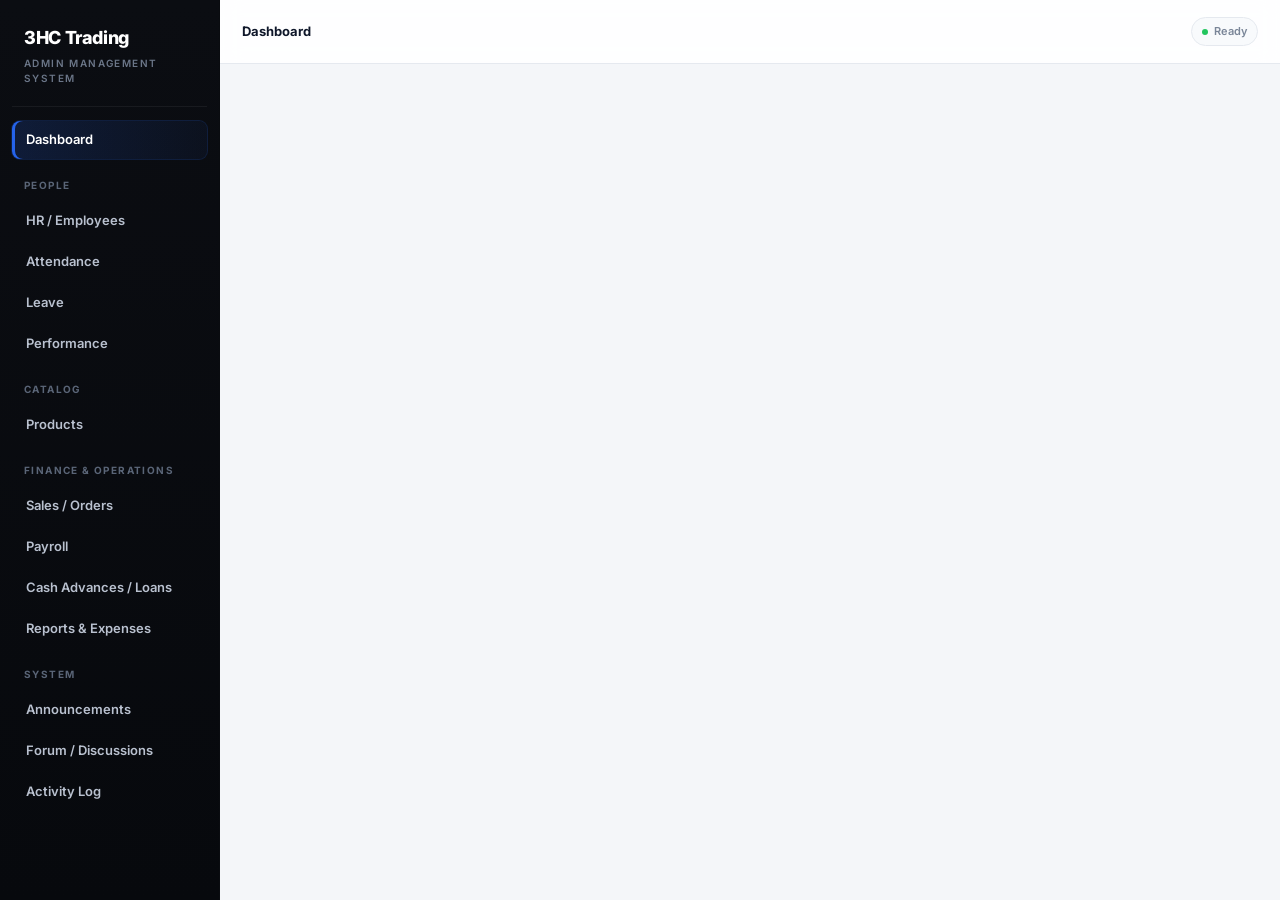
<file: index.html>
<!DOCTYPE html>
<html lang="en">
<head>
<meta charset="UTF-8">
<meta name="viewport" content="width=device-width,initial-scale=1,viewport-fit=cover">
<meta name="theme-color" content="#2563eb">
<meta name="description" content="3HC Trading — Admin System">
<link rel="manifest" href="./manifest.webmanifest">
<link rel="apple-touch-icon" href="./icons/apple-touch-icon.png">
<meta name="apple-mobile-web-app-capable" content="yes">
<meta name="apple-mobile-web-app-title" content="3HC Admin">
<link rel="preconnect" href="https://fonts.googleapis.com">
<link rel="preconnect" href="https://fonts.gstatic.com" crossorigin>
<link href="https://fonts.googleapis.com/css2?family=Inter:wght@400;500;600;700;800&display=swap" rel="stylesheet">
<link rel="stylesheet" href="./styles/main.css">
<link rel="stylesheet" href="./styles/print.css" media="print">
<title>3HC Trading — Admin System</title>
</head>
<body>

<div id="offlineBanner" class="hidden" style="position:fixed;top:0;left:0;right:0;z-index:200;background:#b91c1c;color:#fff;padding:8px 16px;font-size:12px;font-weight:600;text-align:center">
⚠ You're offline. Changes won't be saved until the connection returns.
</div>

<div class="app">
<aside class="sidebar" id="sidebar">
<div class="brand">
<b>3HC Trading</b>
<small>Admin Management System</small>
</div>
<nav class="nav" id="nav">
<button data-page="dashboard" class="active">Dashboard</button>
<div class="section">People</div>
<button data-page="hr">HR / Employees</button>
<button data-page="attendance">Attendance</button>
<button data-page="leave">Leave</button>
<button data-page="performance">Performance</button>
<div class="section">Catalog</div>
<button data-page="products">Products</button>
<div class="section">Finance &amp; Operations</div>
<button data-page="sales">Sales / Orders</button>
<button data-page="payroll">Payroll</button>
<button data-page="loans">Cash Advances / Loans</button>
<button data-page="reports">Reports &amp; Expenses</button>
<div class="section">System</div>
<button data-page="announcements">Announcements</button>
<button data-page="forum">Forum / Discussions</button>
<button data-page="activity">Activity Log</button>
</nav>
</aside>

<main class="main">
<header class="topbar">
<div style="display:flex;align-items:center;gap:10px">
<button class="btn small-btn mobile-toggle" onclick="document.getElementById('sidebar').classList.toggle('open')" aria-label="Menu">☰</button>
<b id="topTitle">Dashboard</b>
</div>
<div class="topbar-right">
<button class="install-btn hidden" id="installBtn" title="Install 3HC Admin">📲 Install</button>
<span id="syncStatus">Ready</span>
</div>
</header>

<section class="page" id="page">
<div id="page-dashboard" class="view" data-page="dashboard"></div>
<div id="page-hr" class="view hidden" data-page="hr"></div>
<div id="page-attendance" class="view hidden" data-page="attendance"></div>
<div id="page-leave" class="view hidden" data-page="leave"></div>
<div id="page-performance" class="view hidden" data-page="performance"></div>
<div id="page-products" class="view hidden" data-page="products"></div>
<div id="page-sales" class="view hidden" data-page="sales"></div>
<div id="page-payroll" class="view hidden" data-page="payroll"></div>
<div id="page-loans" class="view hidden" data-page="loans"></div>
<div id="page-reports" class="view hidden" data-page="reports"></div>
<div id="page-announcements" class="view hidden" data-page="announcements"></div>
<div id="page-forum" class="view hidden" data-page="forum"></div>
<div id="page-activity" class="view hidden" data-page="activity"></div>
</section>
</main>
</div>

<div class="modal" id="modal">
<div class="modal-box">
<div class="modal-head">
<h2 id="modalTitle">Form</h2>
<button class="btn" onclick="document.getElementById('modal').classList.remove('open')">Close</button>
</div>
<div class="modal-body" id="modalBody"></div>
<div class="modal-foot" id="modalFoot"></div>
</div>
</div>

<div class="toast" id="toast"></div>
<div class="loading" id="loading"><div class="spinner"></div></div>

<script>
if('serviceWorker' in navigator){
  window.addEventListener('load',function(){
    navigator.serviceWorker.register('./service-worker.js').catch(function(e){console.warn('[SW]',e)});
  });
}
document.querySelectorAll('.nav button[data-page]').forEach(function(b){
  b.addEventListener('click', function(){
    document.querySelectorAll('.view').forEach(function(v){v.classList.add('hidden');});
    var v = document.getElementById('page-' + b.dataset.page);
    if(v) v.classList.remove('hidden');
    document.querySelectorAll('.nav button').forEach(function(x){x.classList.remove('active');});
    b.classList.add('active');
    document.getElementById('topTitle').textContent = b.textContent;
    document.getElementById('sidebar').classList.remove('open');
  });
});
var dd = null;
window.addEventListener('beforeinstallprompt', function(e){
  e.preventDefault();
  dd = e;
  document.getElementById('installBtn').classList.remove('hidden');
});
document.getElementById('installBtn').addEventListener('click', function(){
  if(!dd) return;
  dd.prompt();
  dd.userChoice.then(function(){ dd = null; });
});
window.addEventListener('offline', function(){ document.getElementById('offlineBanner').classList.remove('hidden'); });
window.addEventListener('online', function(){ document.getElementById('offlineBanner').classList.add('hidden'); });
if(!navigator.onLine) document.getElementById('offlineBanner').classList.remove('hidden');
</script>
</body>
</html>
</file>
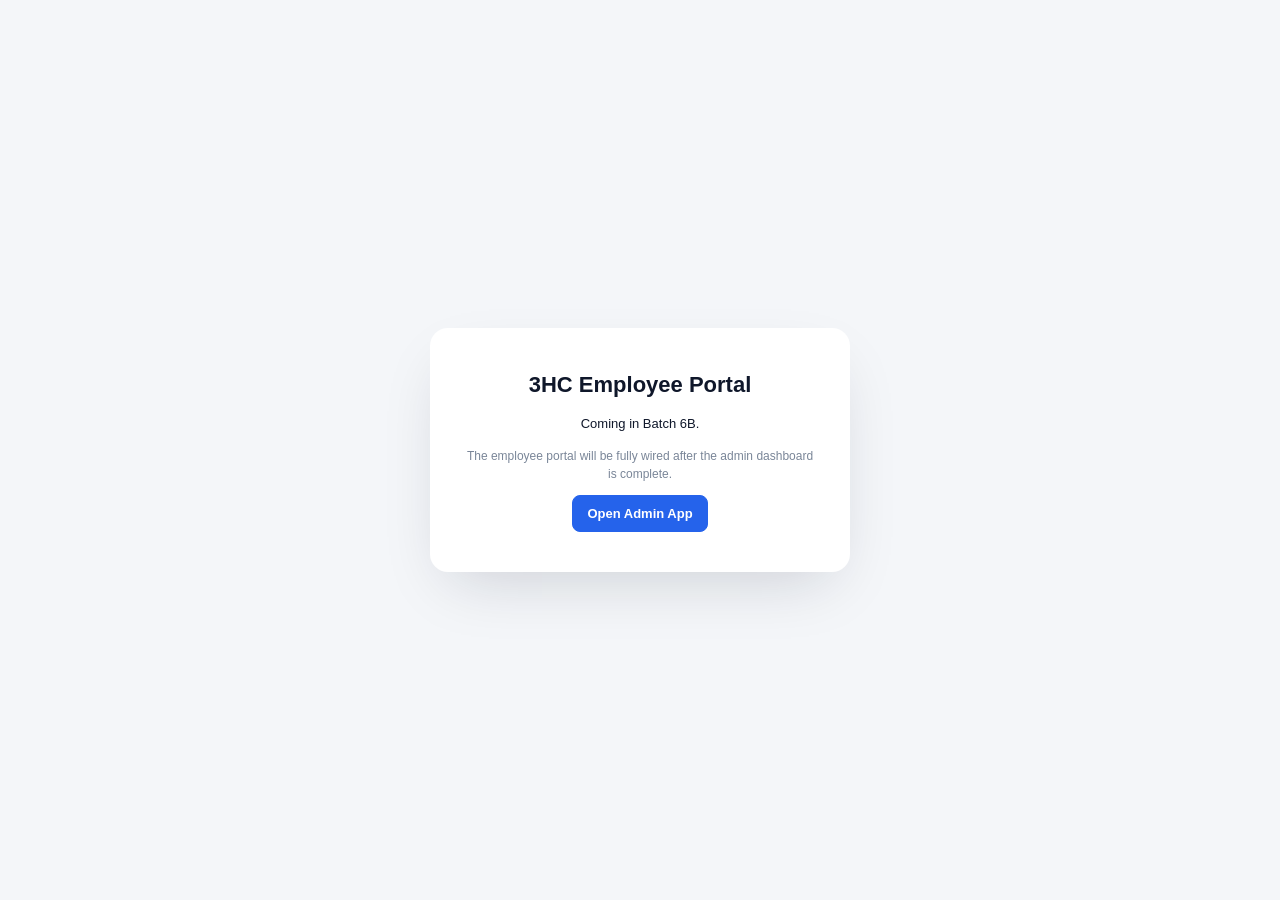
<file: employee.html>
<!DOCTYPE html>
<html lang="en">
<head>
<meta charset="UTF-8">
<meta name="viewport" content="width=device-width,initial-scale=1">
<meta name="theme-color" content="#2563eb">
<title>3HC — Employee Portal</title>
<link rel="manifest" href="./manifest.webmanifest">
<link rel="stylesheet" href="./styles/main.css">
</head>
<body>
<div class="offline-screen">
<div class="offline-card">
<h1>3HC Employee Portal</h1>
<p>Coming in Batch 6B.</p>
<p class="small muted">The employee portal will be fully wired after the admin dashboard is complete.</p>
<a class="btn primary" href="./index.html">Open Admin App</a>
</div>
</div>
</body>
</html>
</file>
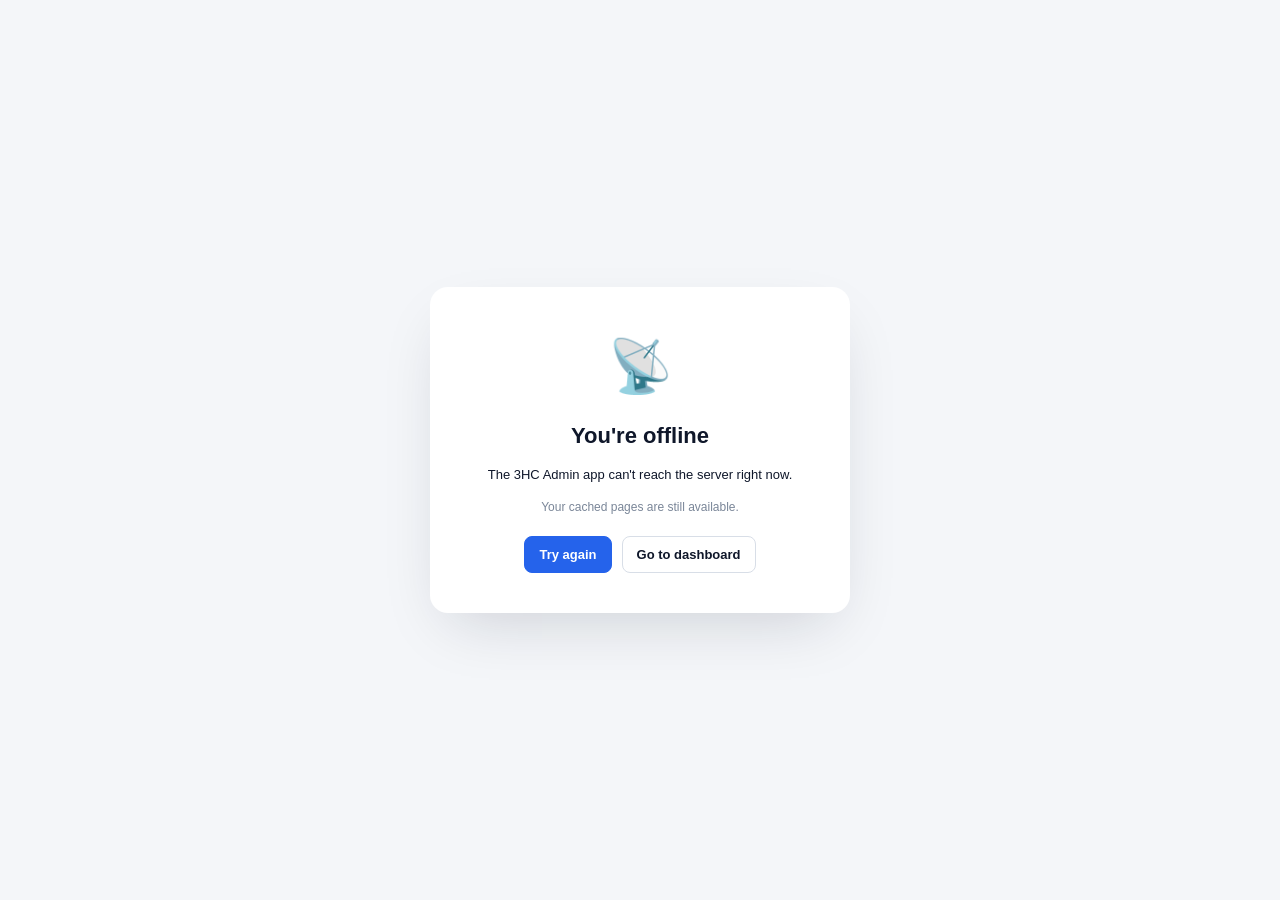
<file: offline.html>
<!DOCTYPE html>
<html lang="en">
<head>
<meta charset="UTF-8">
<meta name="viewport" content="width=device-width,initial-scale=1">
<meta name="theme-color" content="#2563eb">
<title>Offline — 3HC Admin</title>
<link rel="stylesheet" href="./styles/main.css">
</head>
<body>
<div class="offline-screen">
  <div class="offline-card">
    <div class="offline-icon">📡</div>
    <h1>You're offline</h1>
    <p>The 3HC Admin app can't reach the server right now.</p>
    <p class="small muted">Your cached pages are still available.</p>
    <div class="offline-actions">
      <button class="btn primary" onclick="location.reload()">Try again</button>
      <a class="btn" href="./index.html">Go to dashboard</a>
    </div>
  </div>
</div>
</body>
</html>
</file>
<file: styles/main.css>
:root{--bg:#f4f6f9;--surface:#fff;--surface-2:#f8fafc;--surface-3:#f1f5f9;--surface-hover:#f7f9fc;--line:#e5e9ef;--line-2:#d8dee7;--line-strong:#c7ced8;--text:#0f172a;--text-2:#3f4a5c;--text-3:#7a8698;--accent:#2563eb;--accent-2:#1d4ed8;--accent-soft:#eef4ff;--accent-soft-2:#dbe8ff;--accent-border:#bfd4ff;--sidebar:#0b0d12;--sidebar-2:#07090d;--sidebar-line:rgba(255,255,255,.06);--sidebar-text:#b9c1cf;--success:#15803d;--success-soft:#ecfdf3;--success-border:#bbf7d0;--warning:#b45309;--warning-soft:#fffbeb;--warning-border:#fde68a;--danger:#b91c1c;--danger-soft:#fef2f2;--danger-border:#fecaca;--shadow-xs:0 1px 2px rgba(15,23,42,.04);--shadow-sm:0 1px 3px rgba(15,23,42,.06);--shadow:0 4px 16px -4px rgba(15,23,42,.08);--shadow-lg:0 24px 60px -20px rgba(15,23,42,.18)}
*,*::before,*::after{box-sizing:border-box}
body{margin:0;background:var(--bg);color:var(--text);font:13px/1.5 Inter,-apple-system,BlinkMacSystemFont,"Segoe UI",Roboto,Arial,sans-serif;-webkit-font-smoothing:antialiased;min-height:100vh}
button,input,select,textarea{font:inherit;color:inherit}
button{cursor:pointer;border:0;background:transparent}
a{color:var(--accent);text-decoration:none}
a:hover{text-decoration:underline}
.app{display:flex;min-height:100vh}
.sidebar{width:220px;padding:20px 12px;position:fixed;inset:0 auto 0 0;background:linear-gradient(180deg,var(--sidebar),var(--sidebar-2));color:var(--sidebar-text);z-index:20;overflow-y:auto;border-right:1px solid #0a0c10}
.brand{padding:4px 12px 20px;border-bottom:1px solid var(--sidebar-line);margin-bottom:14px}
.brand b{display:block;font-size:18px;font-weight:800;letter-spacing:-.02em;color:#fff}
.brand small{display:block;margin-top:5px;color:#6b7688;font-size:10px;text-transform:uppercase;letter-spacing:.14em;font-weight:600}
.nav{display:grid;gap:3px}
.nav .section{padding:16px 12px 6px;color:#5a6577;font-size:10px;font-weight:700;letter-spacing:.14em;text-transform:uppercase}
.nav button{display:flex;align-items:center;min-height:38px;padding:9px 14px;border-radius:8px;color:var(--sidebar-text);font-size:13px;font-weight:600;text-align:left;transition:all .14s}
.nav button:hover{background:rgba(255,255,255,.045);color:#fff}
.nav button.active{background:linear-gradient(90deg,rgba(37,99,235,.18),rgba(37,99,235,.06));color:#fff;box-shadow:inset 3px 0 0 var(--accent),0 0 0 1px rgba(37,99,235,.20)}
.main{margin-left:220px;width:calc(100% - 220px);display:flex;flex-direction:column;min-width:0}
.topbar{position:sticky;top:0;z-index:10;height:64px;padding:0 22px;display:flex;align-items:center;justify-content:space-between;background:rgba(255,255,255,.9);backdrop-filter:blur(10px);border-bottom:1px solid var(--line)}
.topbar>b{font-size:16px;font-weight:750;color:var(--text)}
.topbar-right{display:flex;gap:10px;align-items:center}
#syncStatus{display:inline-flex;align-items:center;gap:6px;padding:5px 10px;border-radius:99px;background:var(--surface-2);border:1px solid var(--line);color:var(--text-3);font-size:11px;font-weight:600}
#syncStatus:before{content:"";width:6px;height:6px;border-radius:50%;background:#22c55e}
.page{padding:20px 20px 40px}
.page-head{display:flex;justify-content:space-between;align-items:flex-start;gap:16px;margin-bottom:22px;flex-wrap:wrap}
.page-head h1{position:relative;padding-bottom:12px;font-size:22px;font-weight:800;margin:0 0 6px}
.page-head h1:after{content:"";position:absolute;left:0;bottom:0;width:32px;height:2px;background:var(--accent)}
.subtitle{font-size:13px;color:var(--text-3);max-width:760px}
.grid{display:grid;gap:16px}
.kpis{grid-template-columns:repeat(auto-fit,minmax(200px,1fr));margin-bottom:18px}
.kpi-row{display:grid;grid-template-columns:repeat(auto-fit,minmax(150px,1fr));gap:14px;margin-bottom:20px}
.card{background:var(--surface);border-radius:14px;padding:20px;box-shadow:var(--shadow);min-width:0}
.kpi{padding:20px;position:relative}
.kpi:before{content:"";position:absolute;top:20px;left:20px;width:28px;height:3px;background:var(--accent)}
.kpi .label{font-size:10px;font-weight:800;letter-spacing:.10em;text-transform:uppercase;color:var(--text-3);margin-top:12px}
.kpi .value{font-size:30px;font-weight:800;letter-spacing:-.035em;margin-top:6px;line-height:1.1}
.kpi .note{font-size:11px;color:var(--text-3);margin-top:6px}
.mini-kpi{background:var(--surface);border-radius:10px;padding:16px;box-shadow:var(--shadow-sm)}
.mini-kpi .label{font-size:10px;font-weight:700;letter-spacing:.08em;text-transform:uppercase;color:var(--text-3)}
.mini-kpi .value{font-size:18px;font-weight:800;margin-top:6px}
h1{font-size:22px;margin:0 0 4px;font-weight:800}
h2{font-size:16px;margin:0;font-weight:750}
h3{font-size:14px;margin:0 0 10px;font-weight:700}
.muted{color:var(--text-3)}
.small{font-size:12px}
.right{text-align:right}
.mt{margin-top:16px}
.mb{margin-bottom:16px}
.hidden{display:none!important}
.danger-text{color:var(--danger)}
.success-text{color:var(--success)}
.section-title{display:flex;align-items:center;justify-content:space-between;gap:12px;margin-bottom:14px;flex-wrap:wrap}
.btn{display:inline-flex;align-items:center;justify-content:center;gap:6px;min-height:36px;padding:8px 14px;border-radius:8px;font-size:13px;font-weight:600;border:1px solid var(--line-2);background:var(--surface);color:var(--text);transition:all .14s;white-space:nowrap;text-decoration:none}
.btn:hover{background:var(--surface-2);border-color:var(--line-strong);text-decoration:none}
.btn:disabled{opacity:.55;cursor:not-allowed}
.btn.primary{background:var(--accent);border-color:var(--accent);color:#fff}
.btn.primary:hover{background:var(--accent-2)}
.btn.danger{color:var(--danger);border-color:var(--danger-border)}
.btn.danger:hover{background:var(--danger-soft)}
.btn.small-btn{min-height:30px;padding:5px 10px;font-size:12px}
.btn.ghost{background:transparent}
input,select,textarea{width:100%;min-height:38px;padding:9px 12px;border-radius:8px;border:1px solid var(--line-2);background:var(--surface);color:var(--text);outline:none;font-size:13px;transition:all .14s}
input:focus,select:focus,textarea:focus{border-color:var(--accent);box-shadow:0 0 0 3px rgba(37,99,235,.12)}
select{appearance:none;background-image:linear-gradient(45deg,transparent 50%,#64748b 50%),linear-gradient(135deg,#64748b 50%,transparent 50%);background-position:calc(100% - 16px) 50%,calc(100% - 11px) 50%;background-size:5px 5px;background-repeat:no-repeat;padding-right:34px}
textarea{min-height:110px;resize:vertical;line-height:1.55}
.field{display:grid;gap:6px}
.field label{font-size:10px;font-weight:700;letter-spacing:.08em;text-transform:uppercase;color:var(--text-3)}
.form{display:grid;grid-template-columns:repeat(auto-fit,minmax(220px,1fr));gap:14px}
.form .full{grid-column:1/-1}
.toolbar{display:flex;flex-wrap:wrap;gap:9px;align-items:center;margin-bottom:14px}
.toolbar .grow{flex:1;min-width:180px}
.table-wrap{overflow-x:auto;max-width:100%;border:1px solid var(--line);border-radius:10px;background:var(--surface)}
.table{width:100%;border-collapse:separate;border-spacing:0;font-size:12px}
.table th{padding:11px 12px;text-align:left;font-size:10px;font-weight:800;letter-spacing:.08em;text-transform:uppercase;color:var(--text-3);background:#fafbfd;border-bottom:1px solid var(--line);white-space:nowrap}
.table td{padding:12px;border-bottom:1px solid var(--line);color:var(--text-2);vertical-align:middle}
.table tr:hover td{background:var(--surface-hover)}
.table tr:last-child td{border-bottom:0}
.table td.num{text-align:right;font-variant-numeric:tabular-nums}
.table td b{color:var(--text);font-weight:700}
.empty{text-align:center;padding:40px 20px;color:var(--text-3)}
.badge{display:inline-flex;align-items:center;gap:5px;padding:3px 9px;border-radius:99px;font-size:11px;font-weight:700;background:var(--surface-3);color:var(--text-2);border:1px solid var(--line)}
.badge:before{content:"";width:6px;height:6px;border-radius:50%;background:currentColor}
.badge.green{background:var(--success-soft);color:var(--success);border-color:var(--success-border)}
.badge.amber{background:var(--warning-soft);color:var(--warning);border-color:var(--warning-border)}
.badge.red{background:var(--danger-soft);color:var(--danger);border-color:var(--danger-border)}
.modal{position:fixed;inset:0;background:rgba(15,23,42,.5);backdrop-filter:blur(3px);display:none;align-items:center;justify-content:center;padding:22px;z-index:60}
.modal.open{display:flex}
.modal-box{background:var(--surface);border-radius:18px;box-shadow:var(--shadow-lg);width:min(920px,100%);max-height:90vh;overflow:auto}
.modal-head{position:sticky;top:0;z-index:2;padding:18px 24px;border-bottom:1px solid var(--line);background:var(--surface);display:flex;align-items:center;justify-content:space-between;gap:12px}
.modal-body{padding:22px 24px}
.modal-foot{position:sticky;bottom:0;padding:16px 24px;border-top:1px solid var(--line);background:var(--surface);display:flex;justify-content:flex-end;gap:10px;flex-wrap:wrap}
.toast{position:fixed;right:24px;bottom:24px;padding:12px 18px;border-radius:10px;background:#0f172a;color:#fff;font-size:13px;font-weight:600;display:none;z-index:120;max-width:420px}
.toast.show{display:block}
.toast.error{background:var(--danger)}
.loading{position:fixed;inset:0;background:rgba(255,255,255,.65);display:none;align-items:center;justify-content:center;z-index:110}
.loading.show{display:flex}
.spinner{width:38px;height:38px;border-radius:50%;border:3px solid var(--accent-soft-2);border-top-color:var(--accent);animation:spin .8s linear infinite}
@keyframes spin{to{transform:rotate(360deg)}}
.offline-screen{min-height:100vh;display:flex;align-items:center;justify-content:center;padding:22px}
.offline-card{background:var(--surface);border-radius:18px;box-shadow:var(--shadow-lg);padding:40px 36px;max-width:420px;width:100%;text-align:center}
.offline-icon{font-size:52px;margin-bottom:14px}
.offline-actions{display:flex;gap:10px;justify-content:center;margin-top:20px;flex-wrap:wrap}
.install-btn{display:inline-flex;align-items:center;gap:6px;padding:6px 12px;border-radius:99px;background:var(--accent-soft);border:1px solid var(--accent-border);color:var(--accent-2);font-size:12px;font-weight:700}
@media(max-width:900px){.sidebar{transform:translateX(-100%);transition:transform .2s;width:260px}.sidebar.open{transform:translateX(0)}.main{margin-left:0;width:100%}.mobile-toggle{display:inline-flex!important}}
.mobile-toggle{display:none}
</file>
<file: styles/print.css>
@media print{
  body{background:#fff;color:#000}
  .sidebar,.topbar,.btn,.toolbar,.loading,.toast,.nav,.page-actions,.install-btn,.mobile-toggle{display:none!important}
  .main{margin:0;width:100%}
  .page{padding:0}
  .card{box-shadow:none!important;border:1px solid #ddd!important}
  .table th,.table td{color:#000!important;border-color:#ddd!important}
  .badge{background:#eee!important;color:#333!important;border-color:#ccc!important}
}
</file>
